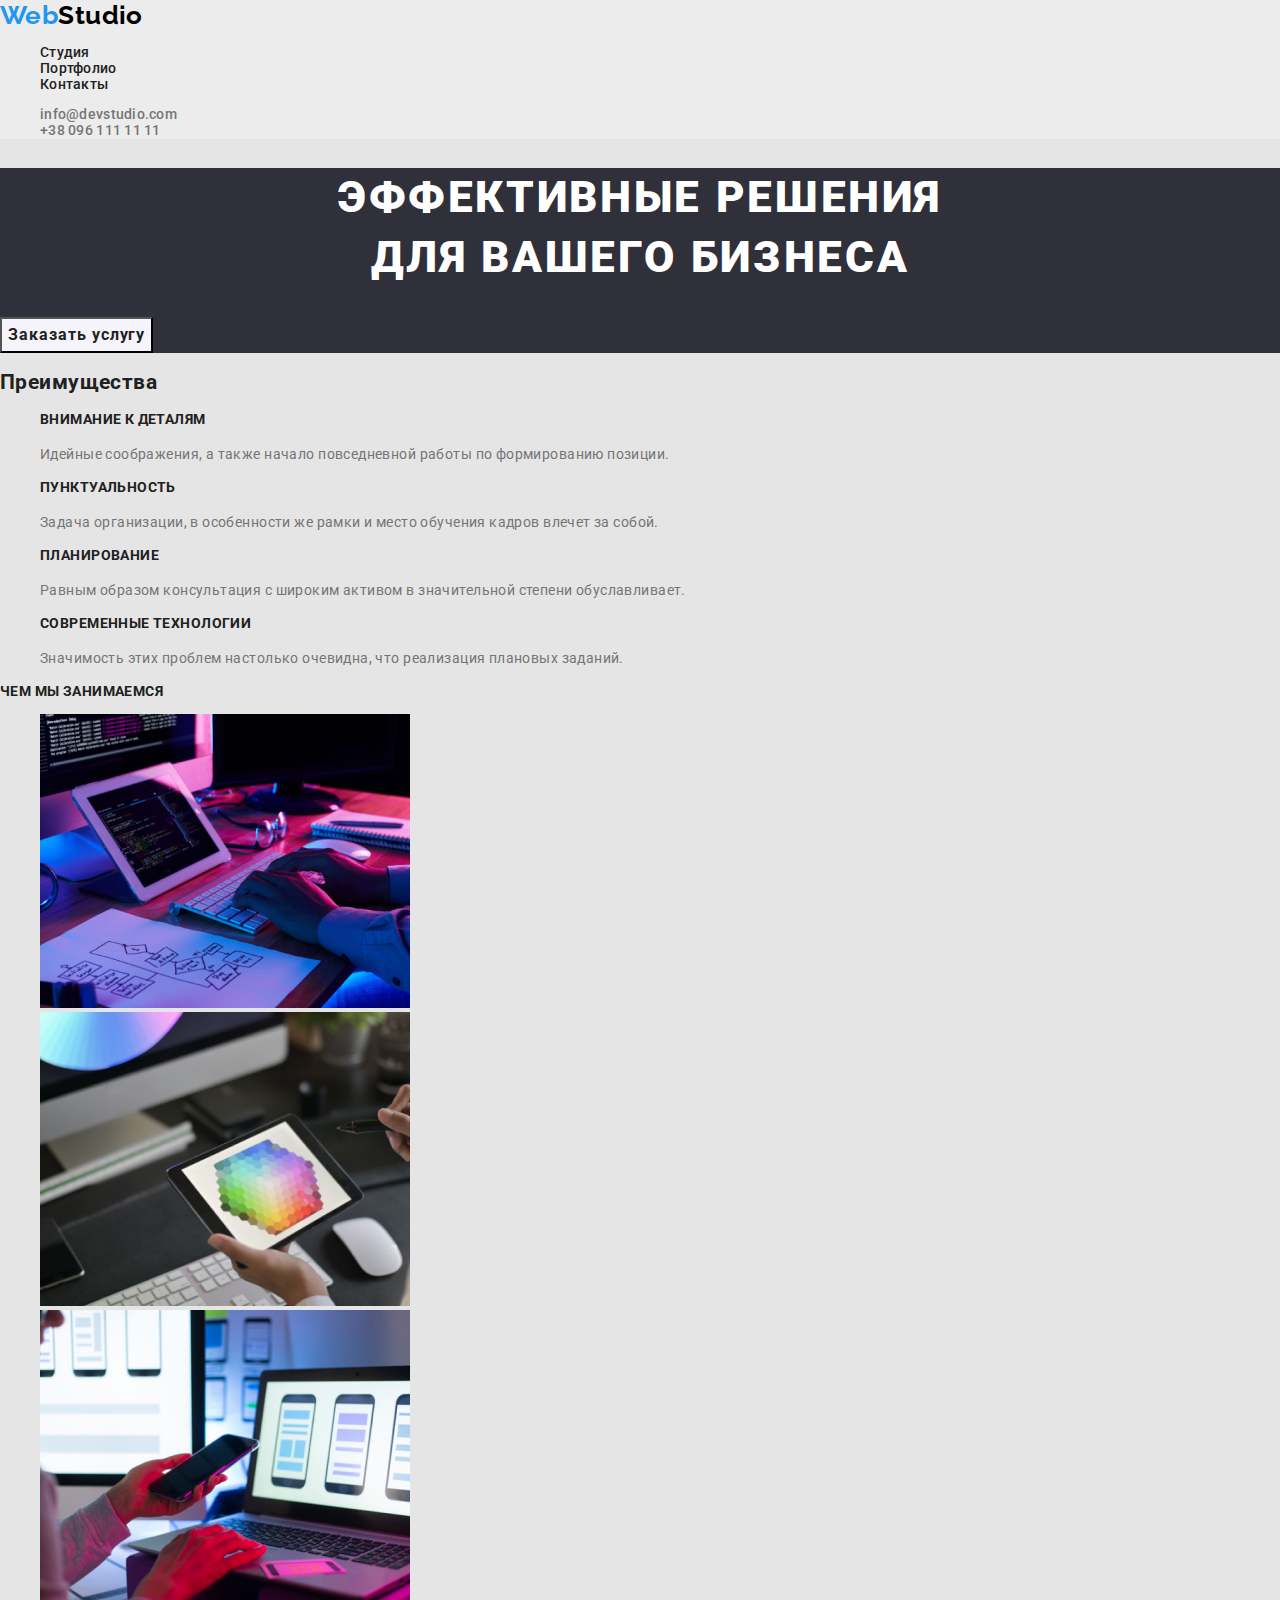
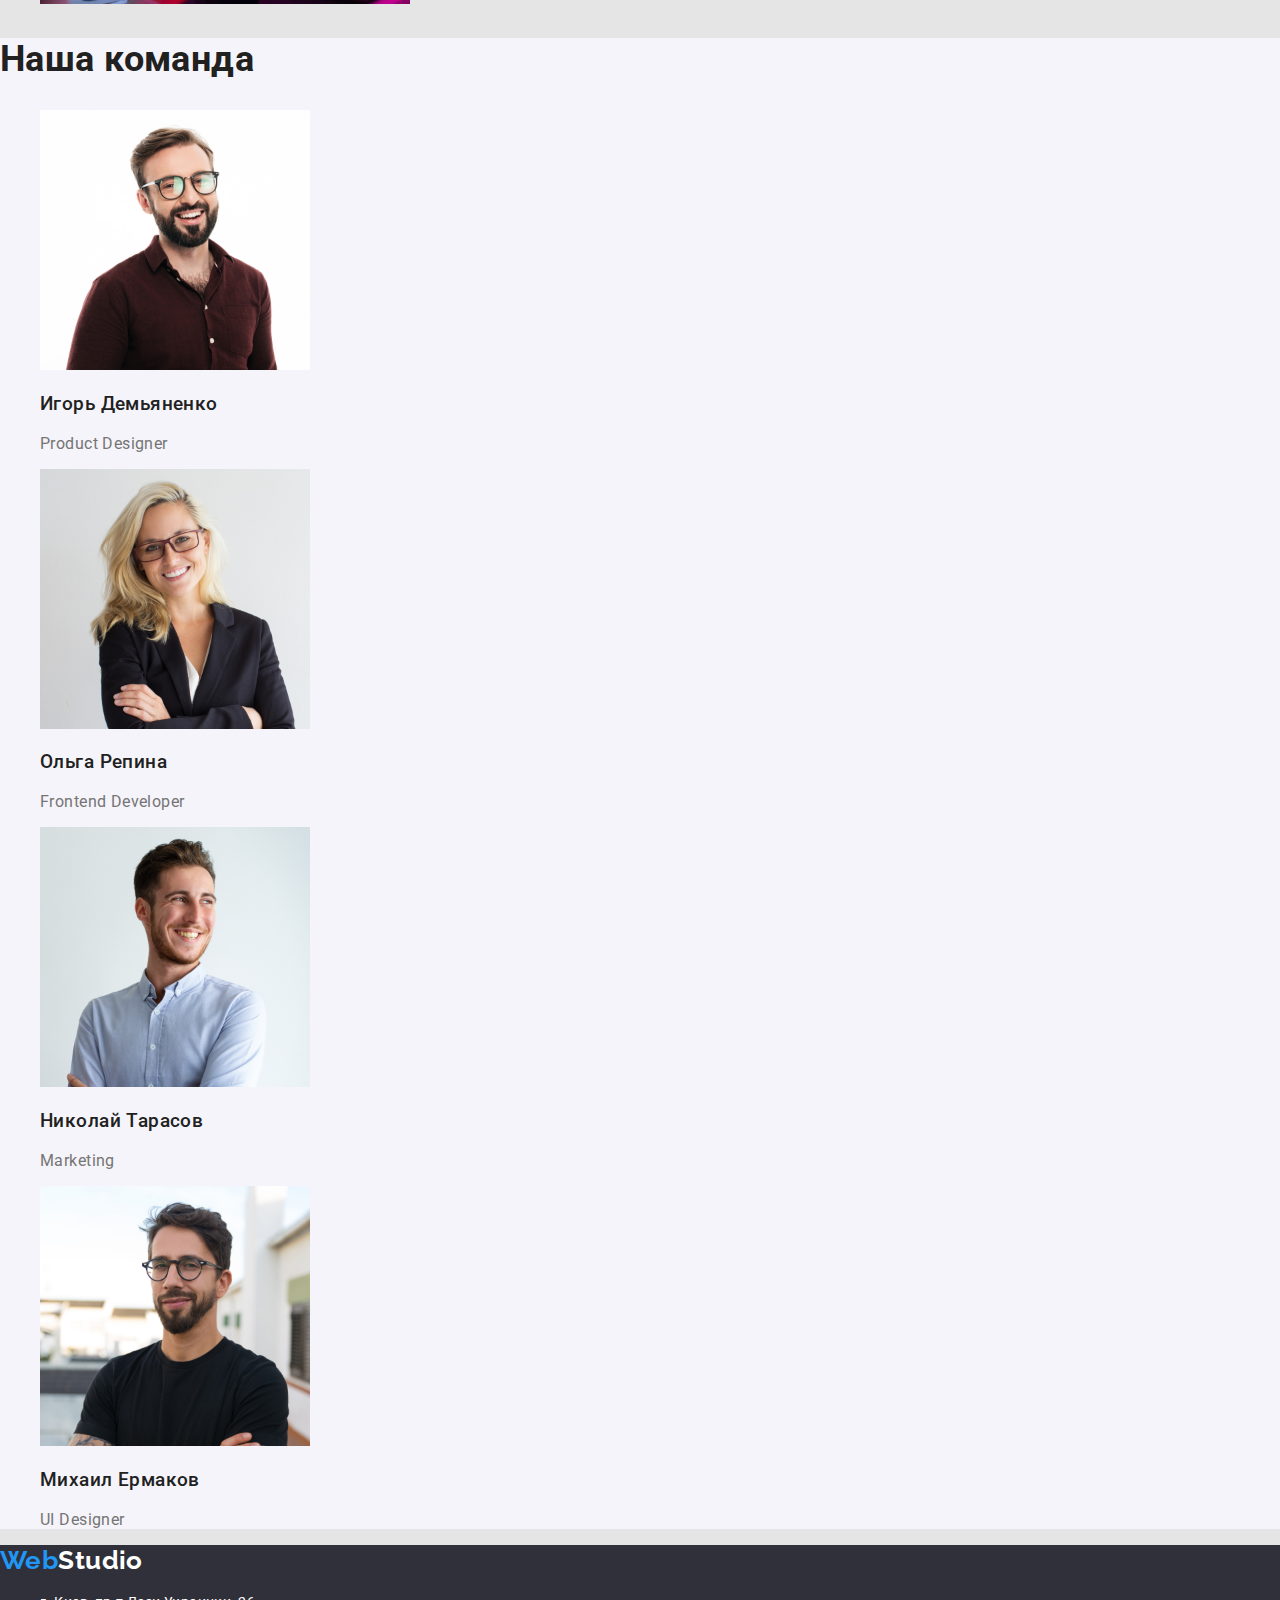
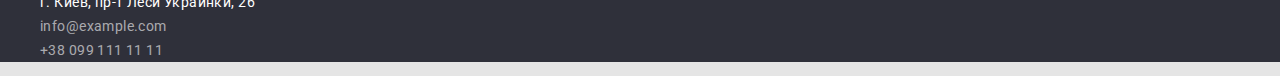
<file: index.html>
<!DOCTYPE html>
<html lang="ru">

<head>
    <meta charset="UTF-8">
    <meta name="viewport" content="width=device-width, initial-scale=1.0">
    <title>Document</title>
    <link rel="stylesheet"
        href="https://cdnjs.cloudflare.com/ajax/libs/modern-normalize/1.0.0/modern-normalize.min.css">
    <link rel="preconnect" href="https://fonts.gstatic.com">
    <link
        href="https://fonts.googleapis.com/css2?family=Raleway:wght@700&family=Roboto:wght@400;500;700;900&display=swap"
        rel="stylesheet">
    <link rel="stylesheet" href="./css/styles.css" />
</head>

<body>
    <header>
        <nav>
            <a href="./index.html" class="logo"><span class="logo-part">Web</span>Studio</a>
            <ul>
                <li><a class="link link-nav" href="">Студия</a></li>
                <li><a class="link link-nav" href="./portfolio.html">Портфолио</a></li>
                <li><a class="link link-nav" href="">Контакты</a></li>
            </ul>
        </nav>
            <ul>
                <li><a class="link link-contacts" href="mailto:info@devstudio.com">info@devstudio.com</a></li>
                <li><a class="link link-contacts" href="tel:+380961111111">+38 096 111 11 11</a></li>
            </ul>
    </header>
    <main>
        <section class="hero">
            <h1 class="hero-title">Эффективные решения<br> для вашего бизнеса</h1>
            <button class="button-hero">Заказать услугу</button>
        </section>
        <section class="work">
            <h2>Преимущества</h2>
            <ul>
                <li>
                    <h3 class="work-title">Внимание к деталям</h3>
                    <p class="work-text">Идейные соображения, а также начало повседневной работы по формированию позиции.</p>
                </li>
                <li>
                    <h3 class="work-title">Пунктуальность</h3>
                    <p class="work-text">Задача организации, в особенности же рамки и место обучения кадров влечет за собой.</p>
                </li>
                <li>
                    <h3 class="work-title">Планирование</h3>
                    <p class="work-text">Равным образом консультация с широким активом в значительной степени обуславливает.</p>
                </li>
                <li>
                    <h3 class="work-title">Современные технологии</h3>
                    <p class="work-text">Значимость этих проблем настолько очевидна, что реализация плановых заданий.</p>
                </li>
            </ul>
        </section>
        <section>
            <h2 class="work-title">Чем мы занимаемся</h2>
            <ul>
                <li><img src="./images/work_1.jpg" alt="создание алгоритмов" width="370"></li>
                <li><img src="./images/work_2.jpg" alt="разработка макетов" width="370"></li>
                <li><img src="./images/work_3.jpg" alt="оформление интерфейса" width="370"></li>
            </ul>
        </section>
        <section class="team-section">
            <h2 class="team-section-heading">Наша команда</h2>
            <ul>
                <li>
                    <img src="./images/team_member-1.jpg" alt="Product Designer's photo" width="270">
                    <h3 class="team-section-title">Игорь Демьяненко</h3>
                    <p class="team-section-text">Product Designer</p>
                </li>
                <li>
                    <img src="./images/team_member-2.jpg" alt="Frontend Developer's photo" width="270">
                    <h3 class="team-section-title">Ольга Репина</h3>
                    <p class="team-section-text">Frontend Developer</p>
                </li>
                <li>
                    <img src="./images/team_member-3.jpg" alt="Marketing member's photo" width="270">
                    <h3 class="team-section-title">Николай Тарасов</h3>
                    <p class="team-section-text">Marketing</p>
                </li>
                <li>
                    <img src="./images/team_member-4.jpg" alt="UI Designer's photo" width="270">
                    <h3 class="team-section-title">Михаил Ермаков</h3>
                    <p class="team-section-text">UI Designer</p>
                </li>
            </ul>
        </section>
    </main>
        <footer>
            <a href="./index.html" class="logo"><span class="logo-part">Web</span><span class="logo-part-footer">Studio</span></a>
            <ul>
                <li>
                    <address class="address">г. Киев, пр-т Леси Украинки, 26</address>
                </li>
                <li><a class="link-nav-footer" href="mailto:info@example.com">info@example.com</a></li>
                <li><a class="link-nav-footer" href="tel:+380991111111">+38 099 111 11 11</a></li>
            </ul>
        </footer>
    
</body>
</html>
</file>
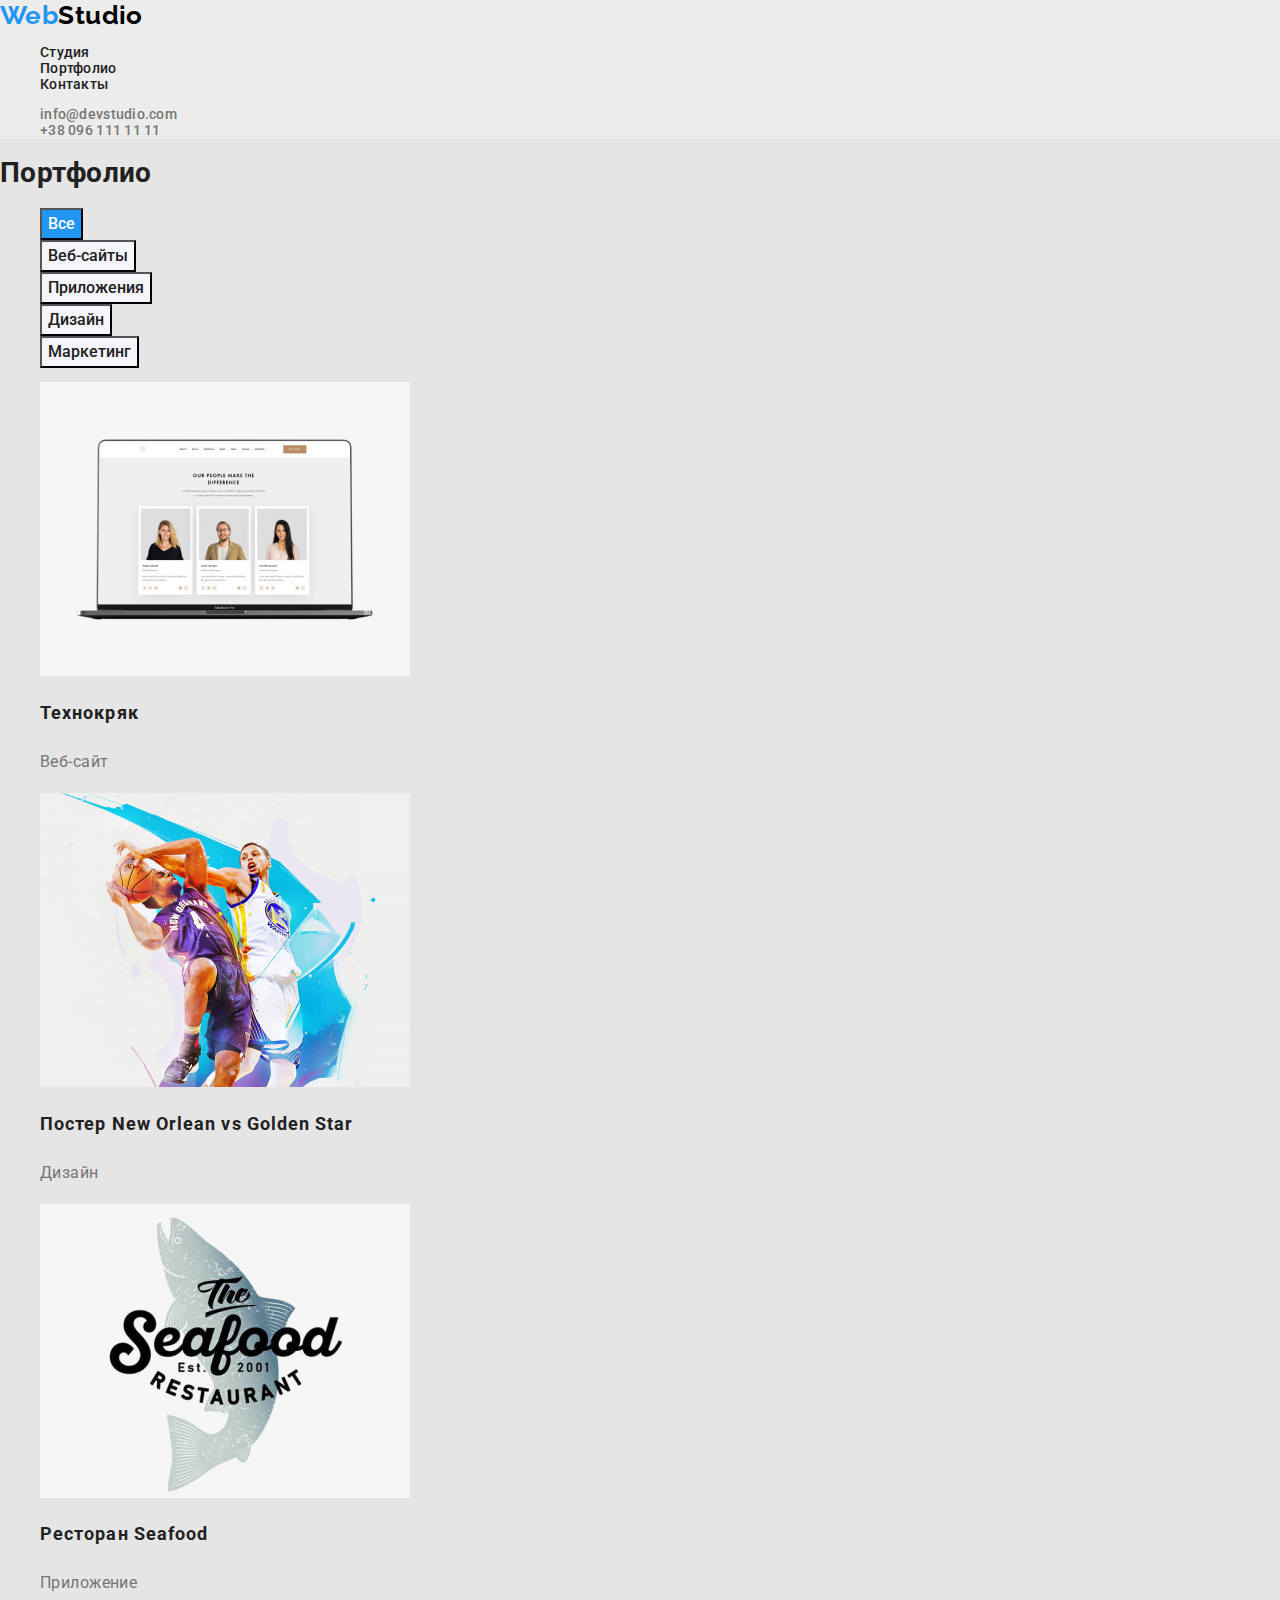
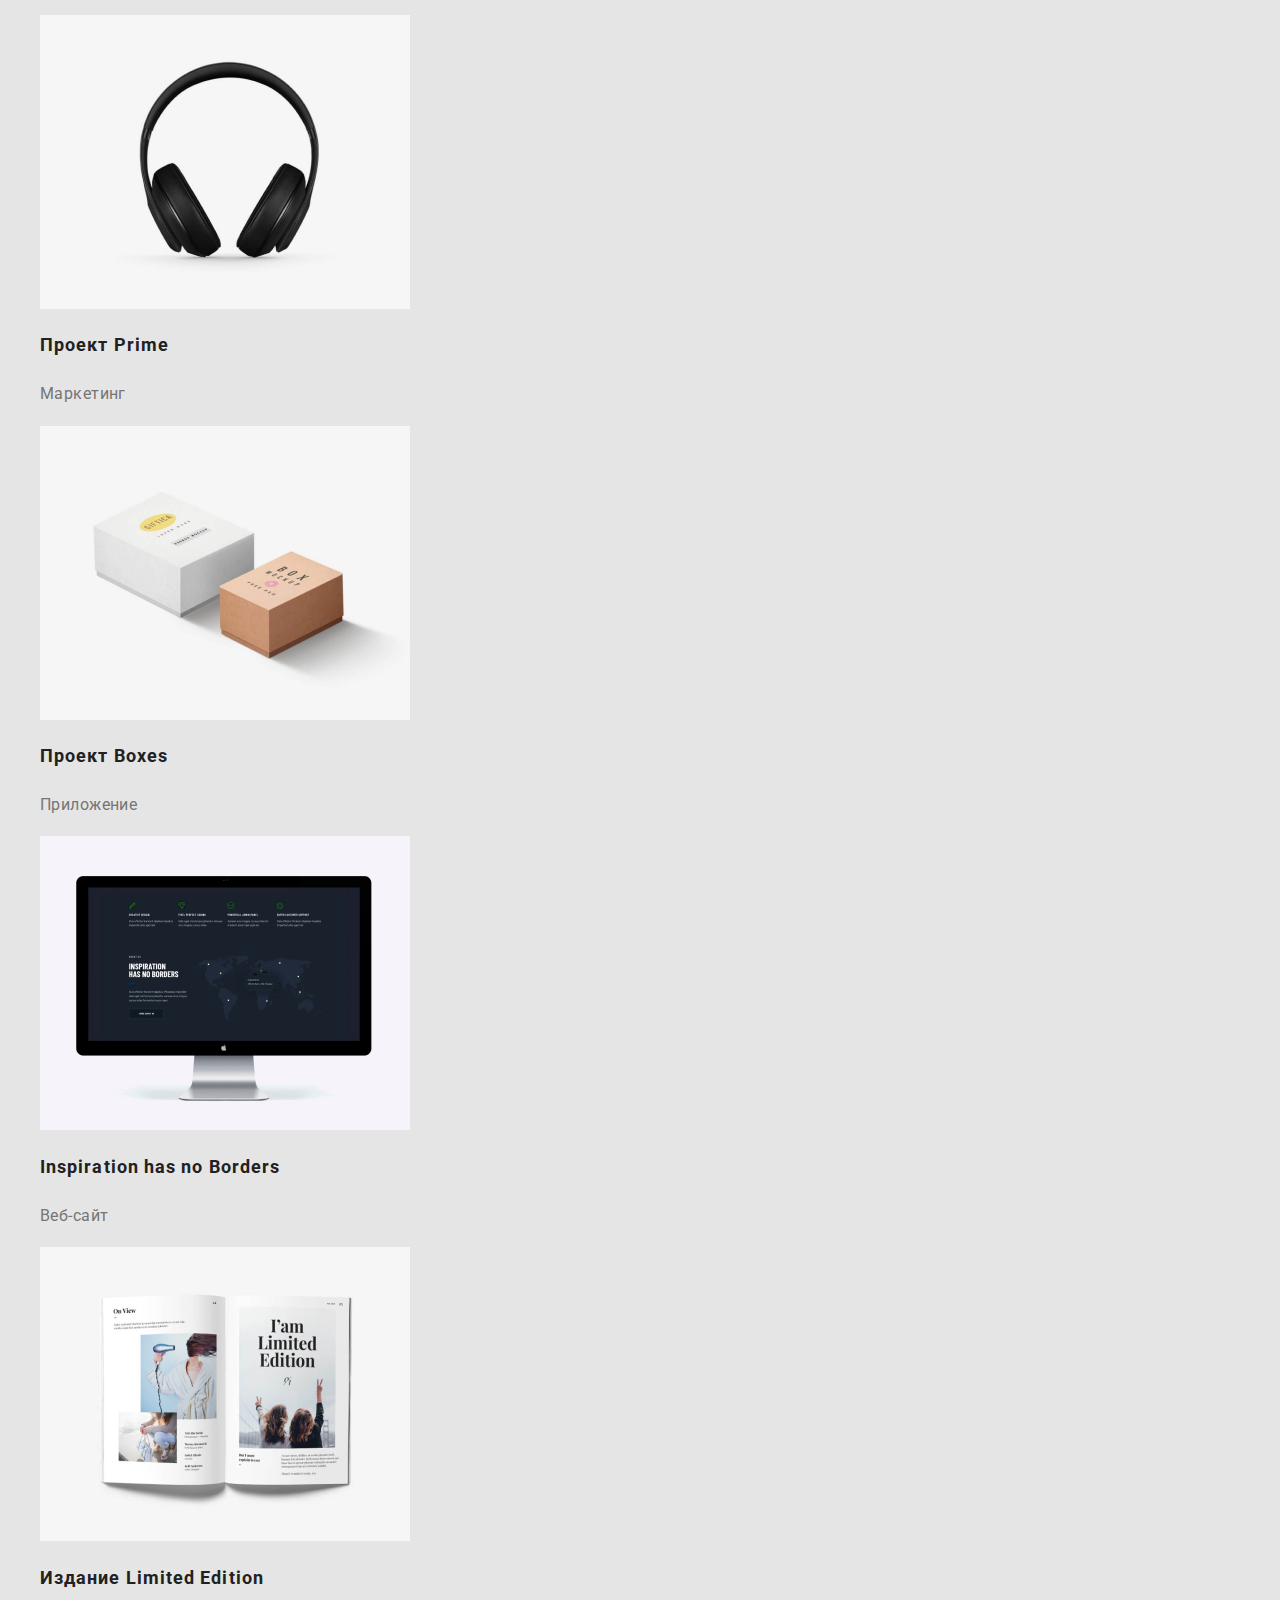
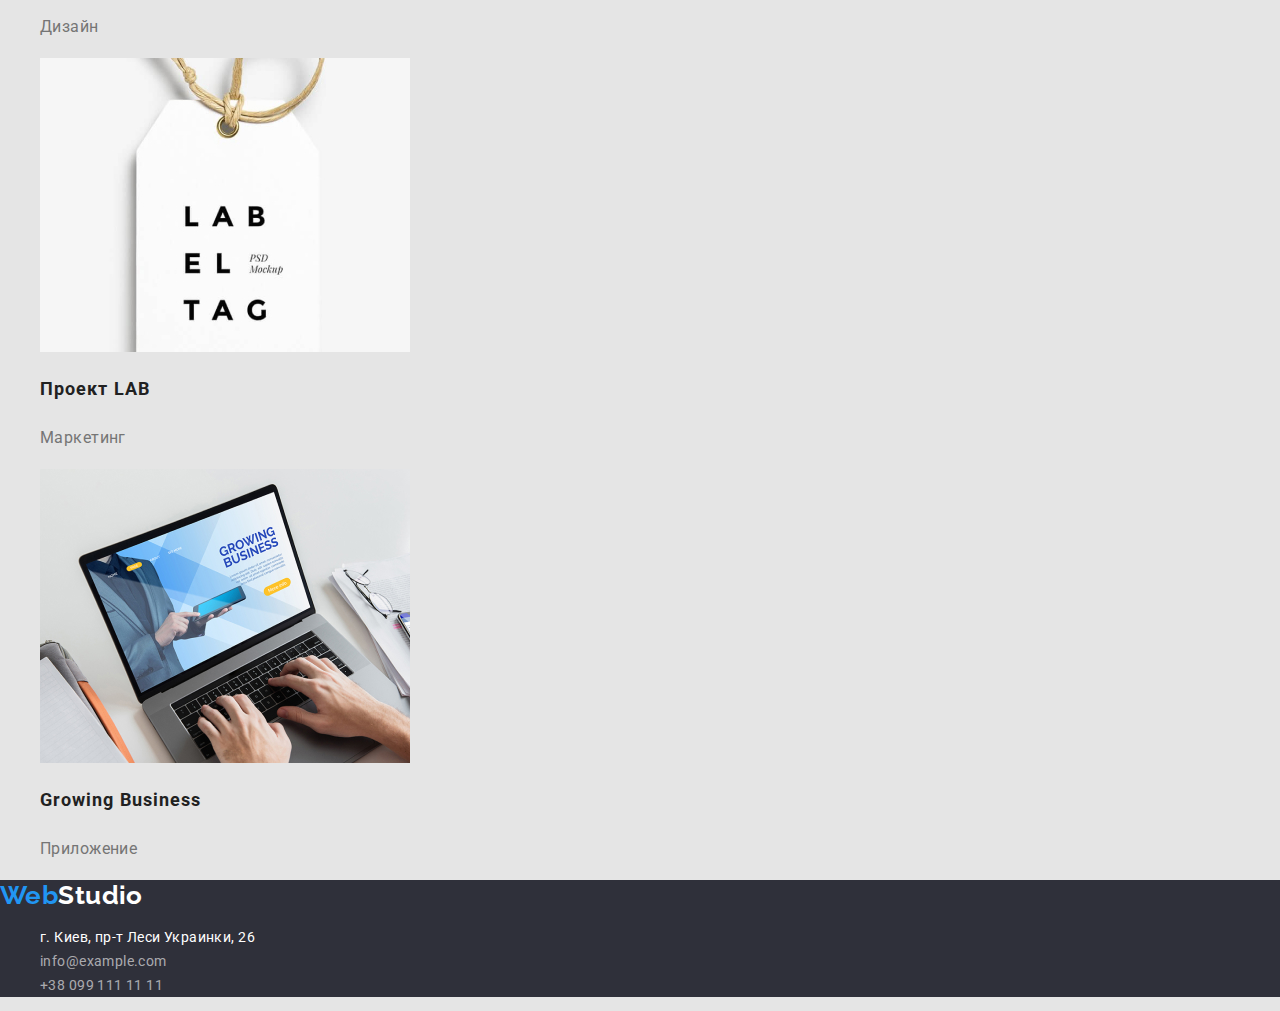
<file: portfolio.html>
<!DOCTYPE html>
<html lang="ru">
<head>
    <meta charset="UTF-8">
    <meta name="viewport" content="width=device-width, initial-scale=1.0">
    <title>Document</title>
    <link rel="stylesheet" href="https://cdnjs.cloudflare.com/ajax/libs/modern-normalize/1.0.0/modern-normalize.min.css">
    <link rel="preconnect" href="https://fonts.gstatic.com">
    <link
        href="https://fonts.googleapis.com/css2?family=Raleway:wght@700&family=Roboto:wght@400;500;700;900&display=swap"
        rel="stylesheet">
        <link rel="stylesheet" href="./css/styles.css" />
</head>
<body>
<header>
    <nav>
        <a href="./index.html" class="logo"><span class="logo-part">Web</span>Studio</a>
        <ul>
            <li><a class="link link-nav" href="">Студия</a></li>
            <li><a class="link link-nav" href="./portfolio.html">Портфолио</a></li>
            <li><a class="link link-nav" href="">Контакты</a></li>
        </ul>
    </nav>
    <ul>
        <li><a class="link link-contacts" href="mailto:info@devstudio.com">info@devstudio.com</a></li>
        <li><a class="link link-contacts" href="tel:+380961111111">+38 096 111 11 11</a></li>
    </ul>
</header>
<main>
    <section>
        <h1>Портфолио</h1>
        <ul>
          <li><button type="button" class="button-portfolio current">Все</button></li>
          <li><button type="button" class="button-portfolio">Веб-сайты</button></li>
          <li><button type="button" class="button-portfolio">Приложения</button></li>
          <li><button type="button" class="button-portfolio">Дизайн</button></li>
          <li><button type="button" class="button-portfolio">Маркетинг</button></li>
        </ul>
        <ul class="portfolio">
            <li>
                <a class="portfolio-link" href="">
                <img src="./images/portfolio/item-1.jpg" alt="Разработка веб-сайта Технокряк" width="370">
                <h2 class="portfolio-title">Технокряк</h2>
                <p class="portfolio-text">Веб-сайт</p>
                </a>
            </li>
            <li>
                <a class="portfolio-link" href="">
                <img src="./images/portfolio/item-2.jpg" alt="Разработка дизайна постера для баскетбольной лиги" width="370">
                <h2 class="portfolio-title">Постер New Orlean vs Golden Star</h2>
                <p class="portfolio-text">Дизайн</p>
                </a>
            </li>
            <li>
                <a class="portfolio-link" href="">
                <img src="./images/portfolio/item-3.jpg" alt="Разработка приложения для ресторана Seafood" width="370">
                <h2 class="portfolio-title">Ресторан Seafood</h2>
                <p class="portfolio-text">Приложение</p>
                </a>
            </li>
            <li>
                <a class="portfolio-link" href="">
                <img src="./images/portfolio/item-4.jpg" alt="Наушники" width="370">
                <h2 class="portfolio-title">Проект Prime</h2>
                <p class="portfolio-text">Маркетинг</p>
                </a>
            </li>
            <li>
                <a class="portfolio-link" href="">
                <img src="./images/portfolio/item-5.jpg" alt="Две коробки с индивидуальным дизайном" width="370">
                <h2 class="portfolio-title">Проект Boxes</h2>
                <p class="portfolio-text">Приложение</p>
                </a>
            </li>
            <li>
                <a class="portfolio-link" href="">
                <img src="./images/portfolio/item-6.jpg" alt="Монитор со страницей сайта Inspiration has no Borders" width="370">
                <h2 class="portfolio-title">Inspiration has no Borders</h2>
                <p class="portfolio-text">Веб-сайт</p>
                </a>
            </li>
            <li>
                <a class="portfolio-link" href="">
                <img src="./images/portfolio/item-7.jpg" alt="Развертка глянцевого журнала о стиле" width="370">
                <h2 class="portfolio-title">Издание Limited Edition</h2>
                <p class="portfolio-text">Дизайн</p>
                </a>  
            </li>
            <li>
                <a class="portfolio-link" href="">
                <img src="./images/portfolio/item-8.jpg" alt="этикетка с индивидуальным дизайном" width="370">
                <h2 class="portfolio-title">Проект LAB</h2>
                <p class="portfolio-text">Маркетинг</p>
                </a>       
            </li>
            <li>
                <a class="portfolio-link" href="">
                <img src="./images/portfolio/item-9.jpg" alt="Ноутбук с открытым приложением Growing Business" width="370">
                <h2 class="portfolio-title">Growing Business</h2>
                <p class="portfolio-text">Приложение</p>
                </a>
            </li>
        </ul>
    </section>
    </main>
    <footer>
        <a href="./index.html" class="logo"><span class="logo-part">Web</span><span
                class="logo-part-footer">Studio</span></a>
        <ul>
            <li>
                <address class="address">г. Киев, пр-т Леси Украинки, 26</address>
            </li>
            <li><a class="link-nav-footer" href="mailto:info@example.com">info@example.com</a></li>
            <li><a class="link-nav-footer" href="tel:+380991111111">+38 099 111 11 11</a></li>
        </ul>
    </footer>
</body>
</html>
</file>
<file: css/styles.css>
/* primary text color #212121 */
/* secondary text color #757575 */
/* #FFFFFF */
/* #000000 */
/* accent #2196F3 */
/* rgba(255, 255, 255, 0.6) */
/* primary background-color #FFFFFF */
/* secondary background-color #F5F4FA */
/* footer background-color #2F303A */

:root {
  --primary-text-color: #212121;
  --secondary-text-color: #757575;
  --white-text-color: #ffffff;
  --black-text-color: #000000;
  --link-footer-text-color: rgba(255, 255, 255, 0.6);
  --accent-color: #2196f3;
  --primary-background-color: #e5e5e5;
  --secondary-background-color: #f5f4fa;
  --header-background-color: #ececec;
  --footer-background-color: #2f303a;
}

body {
  background-color: var(--primary-background-color);
  color: var(--primary-text-color);
  font-family: 'Roboto', sans-serif;
  font-weight: 400;
  font-size: 14px;
  line-height: 1.14;
  letter-spacing: 0.03em;
}

header {
  background-color: var(--header-background-color);
}

footer {
  background-color: var(--footer-background-color);
}

ul {
  list-style: none;
}

a {
  text-decoration: none;
}

.address {
  color: var(--white-text-color);
  font-style: normal;
  line-height: 24px;
}

/* Logo */
.logo {
  color: var(--black-text-color);
  font-family: Raleway, sans-serif;
  font-weight: 700;
  font-size: 26px;
  line-height: 1.19;
}

.logo-part {
  color: var(--accent-color);
}

.logo-part-footer {
  color: var(--white-text-color);
}

/* Link */
.link {
  font-weight: 500;
  letter-spacing: 0.02em;
}

.link:hover,
.link:focus {
  color: var(--accent-color);
}

.link-nav {
  color: var(--primary-text-color);
}

.link-contacts {
  color: var(--secondary-text-color);
}

.link-nav-footer {
  color: var(--link-footer-text-color);
  line-height: 24px;
}

/* Button */
button {
  color: var(--primary-text-color);
  background-color: var(--secondary-background-color);
  font-family: inherit;
  font-size: 16px;
  line-height: 1.62;
}

button:hover,
button:focus {
  background-color: var(--accent-color);
  color: var(--white-text-color);
}

.button-hero {
  font-weight: 700;
  font-size: 16px;
  line-height: 1.88;
  letter-spacing: 0.06em;
}

.button-portfolio {
  font-weight: 500;
  font-size: 16px;
  line-height: 1.62;
}

.button-portfolio.current {
  background-color: var(--accent-color);
  color: var(--white-text-color);
}

/* Hero section */
.hero {
  background-color: var(--footer-background-color);
}

.hero-title {
  color: var(--white-text-color);
  font-weight: 900;
  font-size: 44px;
  line-height: 1.36;
  text-align: center;
  letter-spacing: 0.06em;
  text-transform: uppercase;
}

/* Work section */
.work-title {
  font-weight: 700;
  font-size: 14px;
  line-height: 1.14;
  text-transform: uppercase;
}

.work-text {
  line-height: 1.72;
  color: var(--secondary-text-color);
}

.work-heading {
  font-weight: 700;
  font-size: 36px;
  line-height: 1.17;
  text-shadow: 0px 4px 4px rgba(0, 0, 0, 0.25);
}

/* Team section */
.team-section {
  background-color: var(--secondary-background-color);
  font-size: 16px;
  line-height: 1.19;
}

.team-section-heading {
  font-weight: 700;
  font-size: 36px;
  line-height: 1.17;
}

.team-section-title {
  font-weight: 500;
}

.team-section-text {
  color: var(--secondary-text-color);
}

/* Portfolio section */
.portfolio-title {
  font-weight: 700;
  font-size: 18px;
  line-height: 2;
  letter-spacing: 0.06em;
}

.portfolio-text {
  color: var(--secondary-text-color);
  font-size: 16px;
  line-height: 1.88;
}

.portfolio-link {
  color: var(--primary-text-color);
}
</file>
